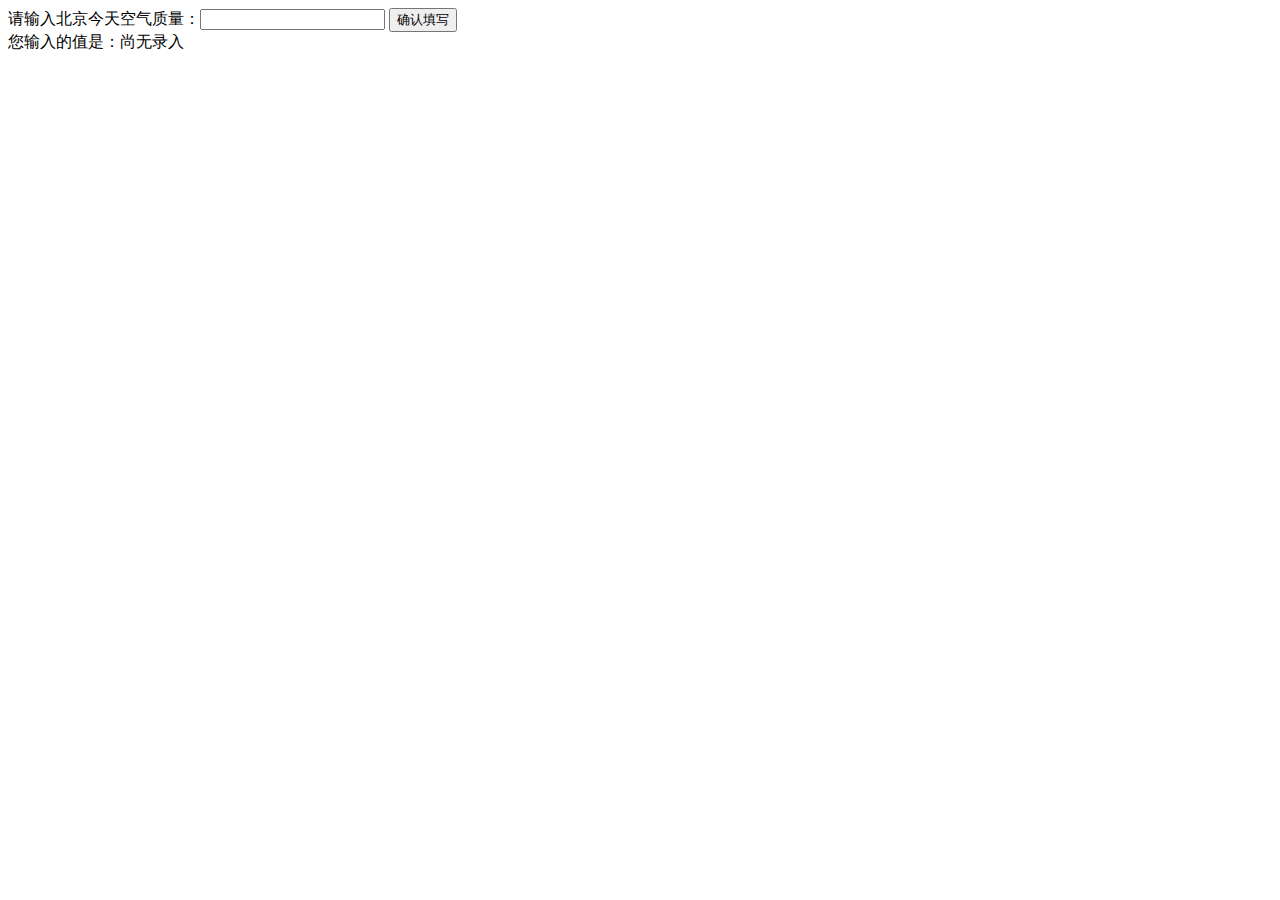
<file: binbin/task01.html>
<!DOCTYPE html>
<html lang="en">

<head>
  <meta charset="UTF-8">
  <title>Document</title>

</head>

<body>
  <label>请输入北京今天空气质量：<input id="aqi-input" type="text"></label>
  <button id="button">确认填写</button>

  <div>您输入的值是：<span id="aqi-display">尚无录入</span></div>
  <script>
    // 参考以下示例代码，补充其中的JavaScript功能，完成一个JavaScript代码的编写
    // 本任务完成的功能为：用户可以在输入框中输入任何内容，点击“确认填写”按钮后，用户输入的内容会显示在“您输入的值是”文字的右边
    (function () {
      /*    
      在注释下方写下代码
      给按钮button绑定一个点击事件
      在事件处理函数中
      获取aqi-input输入的值，并显示在aqi-display中
      */

      var btn = document.getElementById('button');
      var input = document.getElementById('aqi-input');
      var display = document.getElementById('aqi-display');

      btn.onclick = function () {
        display.innerHTML = input.value;
      }

    })();
  </script>
</body>

</html>
</file>
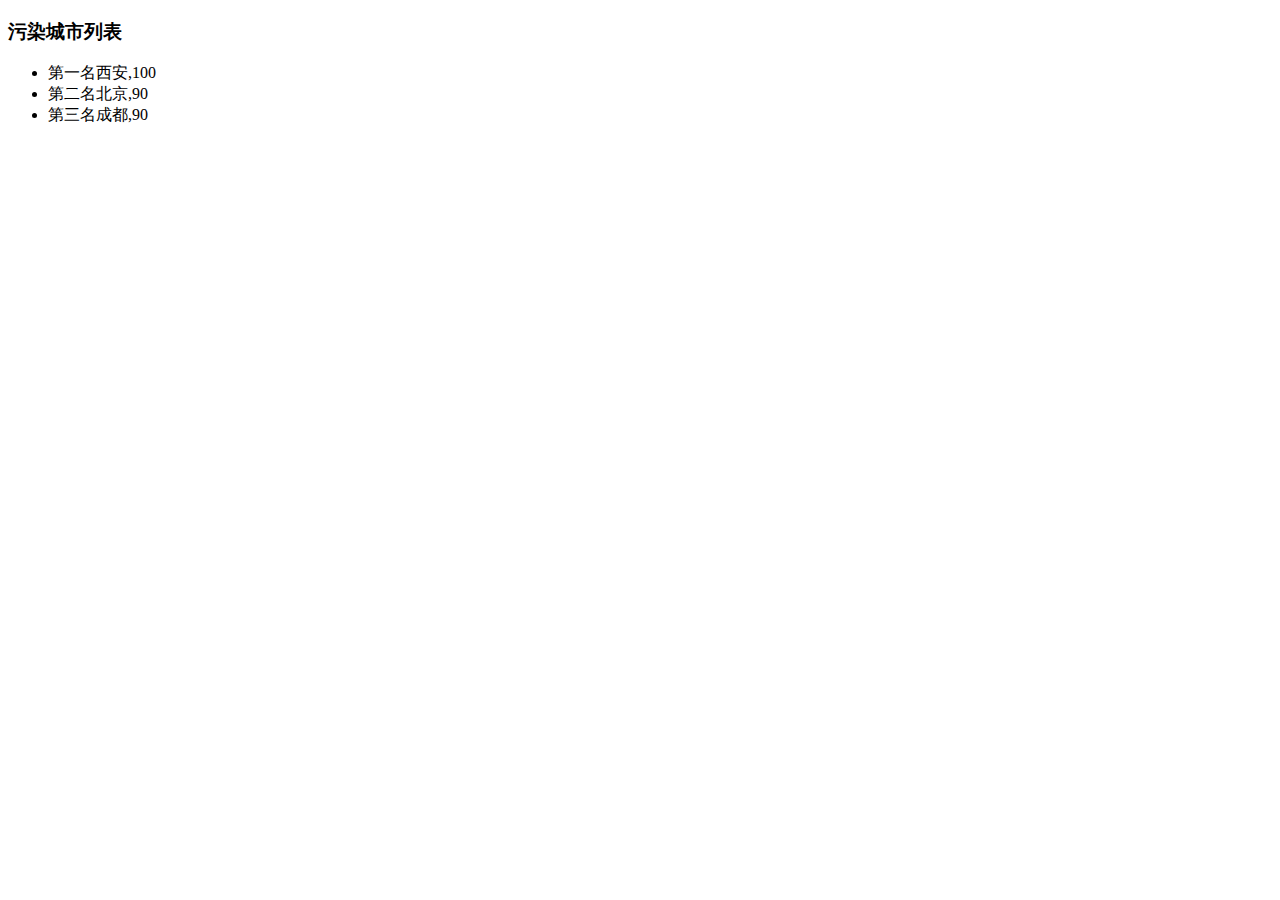
<file: binbin/task02.html>
<!DOCTYPE html>
<html lang="en">

<head>
  <meta charset="UTF-8">
  <title>Document</title>

</head>

<body>

  <h3>污染城市列表</h3>
  <ul id="aqi-list">
    <!--   
    <li>第一名：福州（样例），10</li>
      <li>第二名：福州（样例），10</li> -->
  </ul>
  <script>
    // 参考以下示例代码，页面加载后，将提供的空气质量数据数组，按照某种逻辑（比如空气质量大于60）进行过滤筛选，最后将符合条件的数据按照一定的格式要求显示在网页上
    var aqiData = [
      ["北京", 90],
      ["上海", 50],
      ["福州", 10],
      ["广州", 50],
      ["成都", 90],
      ["西安", 100]
    ];

    (function () {

      /*
      在注释下方编写代码
      遍历读取aqiData中各个城市的数据
      将空气质量指数大于60的城市显示到aqi-list的列表中
      */
      var list = document.getElementById('aqi-list');
      var arr = ["一", "二", "三", "四", "五"];
      aqiData.sort(function (a, b) {
        return b[1] - a[1];
      });
      for (var i = 0; i < aqiData.length; i++) {

        if (aqiData[i][1] > 60) {
          var li = document.createElement("li");
          li.innerHTML = '第' + arr[i] + '名' + aqiData[i][0] + ',' + aqiData[i][1];
          list.appendChild(li);
        }
      }
    })();
  </script>
</body>

</html>
</file>
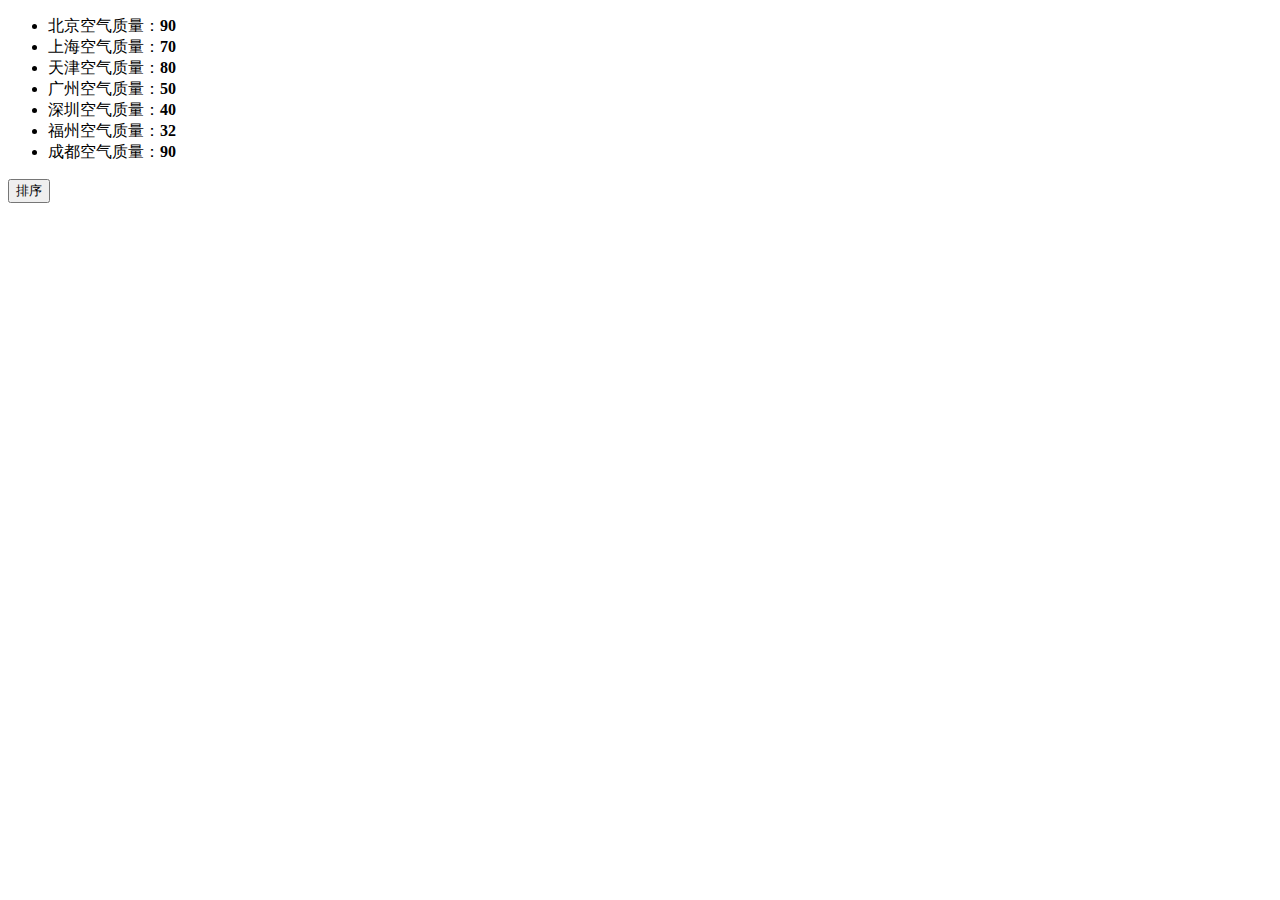
<file: binbin/task03.html>
<!DOCTYPE html>
<html lang="en">

<head>
  <meta charset="UTF-8">
  <title>Document</title>

</head>

<body>
  <ul id="source">
    <li>北京空气质量：<b>90</b></li>
    <li>上海空气质量：<b>70</b></li>
    <li>天津空气质量：<b>80</b></li>
    <li>广州空气质量：<b>50</b></li>
    <li>深圳空气质量：<b>40</b></li>
    <li>福州空气质量：<b>32</b></li>
    <li>成都空气质量：<b>90</b></li>
  </ul>

  <ul id="resort">
    <!-- 
    <li>第一名：北京空气质量：<b>90</b></li>
    <li>第二名：北京空气质量：<b>90</b></li>
    <li>第三名：北京空气质量：<b>90</b></li>
     -->

  </ul>

  <button id="sort-btn">排序</button>
  <script>
    // 参考以下示例代码，读取页面上已有的source列表，从中提取出城市以及对应的空气质量
    // 将数据按照某种顺序排序后，在resort列表中按照顺序显示出来

    /**
     * getData方法
     * 读取id为source的列表，获取其中城市名字及城市对应的空气质量
     * 返回一个数组，格式见函数中示例
     */
    function getData() {
      /*
      coding here
      */

      /*
      data = [
        ["北京", 90],
        ["北京", 90]
        ……
      ]
      */
      var lis = document.getElementById('source').getElementsByTagName('li');
      var data = [];
      for (var i = 0; i < lis.length; i++) {

        var city = lis[i].innerHTML.split('空气质量：')[0];
        var num = lis[i].children[0].innerHTML;
        data.push([city, num]);
      }

      return data;

    }
    console.log(getData());
    /**
     * sortAqiData
     * 按空气质量对data进行从小到大的排序
     * 返回一个排序后的数组
     */
    function sortAqiData(data) {
      data.sort(function (a, b) {
        return a[1] - b[1];
      })
      return data;
    }
    console.log(sortAqiData(getData()));
    /**
     * render
     * 将排好序的城市及空气质量指数，输出显示到id位resort的列表中
     * 格式见ul中的注释的部分
     */
    function render(data) {
      var arr = ['一', '二', '三', '四', '五', '六', '七'];
      var resort = document.getElementById('resort');
      for (var i = 0; i < data.length; i++) {

        var li = document.createElement('li');
        li.innerHTML = '第' + arr[i] + '名：' + data[i][0] + '空气质量：' + '<b>' + data[i][1] + '</b>';
        resort.appendChild(li);
      }
    }

    function btnHandle() {
      var aqiData = getData();
      aqiData = sortAqiData(aqiData);
      render(aqiData);
    }

    function init() {

      // 在这下面给sort-btn绑定一个点击事件，点击时触发btnHandle函数
      var btn = document.getElementById('sort-btn');
      btn.onclick = function () {
        btnHandle();
      }
    }

    init();
  </script>
</body>

</html>
</file>
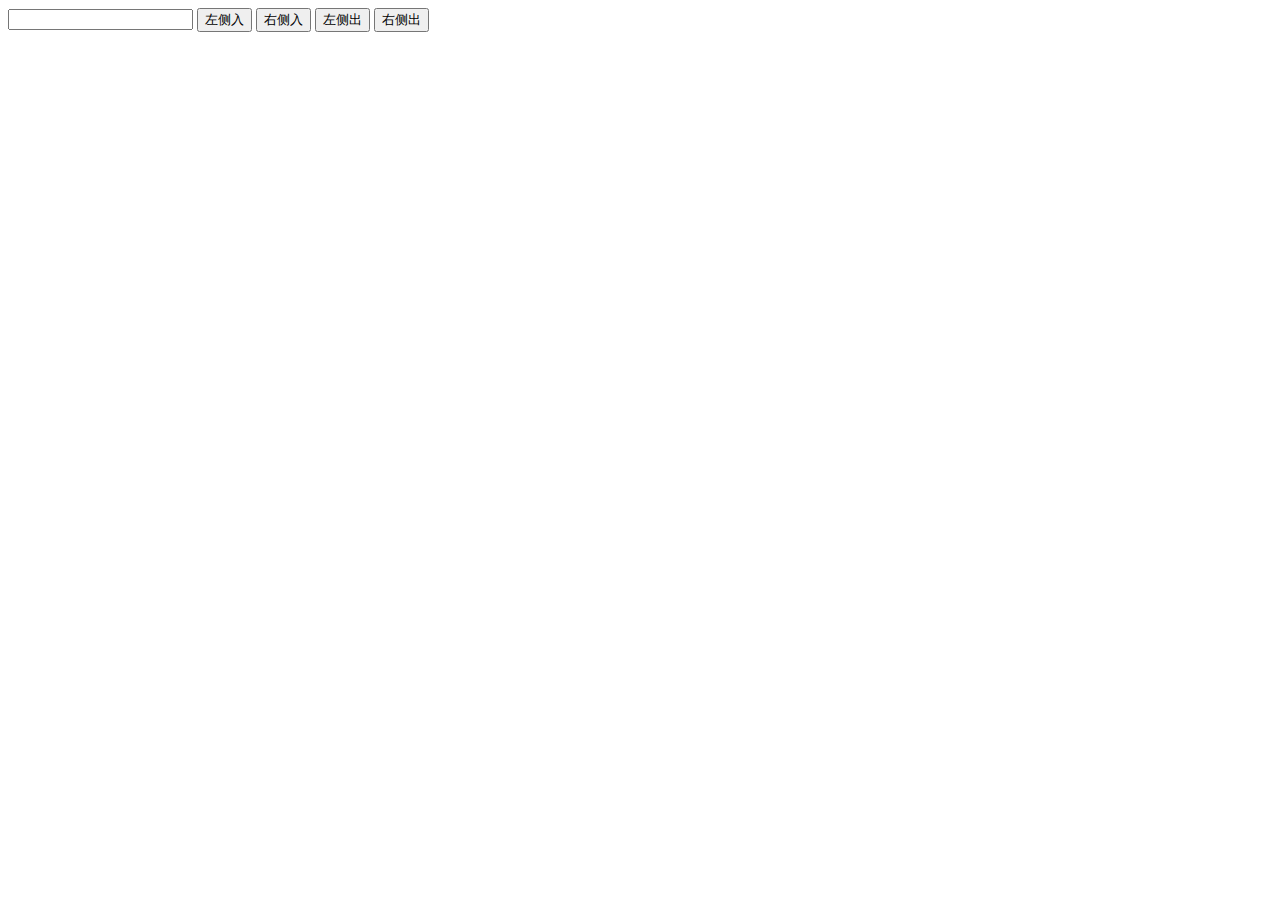
<file: binbin/task04.html>
<!DOCTYPE html>
<html lang="en">

<head>
  <meta charset="UTF-8">
  <title>Document</title>
  <style>
    li {
          display: inline-block;
          background-color: #cd4a48;
          color: #f3f6f7;
          font-size: 20px;
          text-align: center;
          padding: 5px;
          margin: 5px;
          cursor: pointer;
      }
  </style>
</head>

<body>

  <!-- 如图，模拟一个队列，队列的每个元素是一个数字，初始队列为空
    有一个input输入框，以及4个操作按钮
    
    点击"左侧入"，将input中输入的数字从左侧插入队列中；
    点击"右侧入"，将input中输入的数字从右侧插入队列中；
    点击"左侧出"，读取并删除队列左侧第一个元素，并弹窗显示元素中数值；
    点击"右侧出"，读取并删除队列又侧第一个元素，并弹窗显示元素中数值；
    点击队列中任何一个元素，则该元素会被从队列中删除 -->
  <input type="text" id="inNum" name="number">
  <button id="btnLeftIn">左侧入</button>
  <button id="btnRightIn">右侧入</button>
  <button id="btnLeftOut">左侧出</button>
  <button id="btnRightOut">右侧出</button>

  <ul id="outNum"></ul>
  <script>
    // 获取元素
    var inNum = document.getElementById('inNum');
    var outNum = document.getElementById('outNum');
    var btnLeftIn = document.getElementById('btnLeftIn');
    var btnRightIn = document.getElementById('btnRightIn');
    var btnLeftOut = document.getElementById('btnLeftOut');
    var btnRightOut = document.getElementById('btnRightOut');

    // 插入数字
    function insert(direction) {
      if (inNum.value == "") {
        alert("请输入需要插入的值"); //输入框为空，按钮点击时，跳出提示框
        inNum.focus();
      } else if (isNaN(inNum.value)) {
        alert("只能输入数字"); //输入框为非数字，按钮点击时，跳出提示框
        inNum.value = "";
        inNum.focus();
      } else {
        var oLi = document.createElement("li");
        oLi.innerHTML = inNum.value;
        if (direction === "left") { //点击左侧按钮插入
          outNum.insertBefore(oLi, outNum.firstChild); //将生成的li元素从前方放入
          //insertBefore() 方法：可以在已有子节点前插入一个新的子节点。
        } else if (direction === "right") { //点击右侧按钮插入
          outNum.appendChild(oLi); //将生成的li元素从末尾放入
          //appendChild() 方法：可以向节点的子节点列表的末尾添加新的子节点。
        }
      }
    }

    // 删除数字
    function del(node, direction) {
      if (outNum.childNodes.length <= 0) {
        alert("不存在元素可以删除");
        return false;
      } else {
        if (direction === "left") { //点击左侧按钮删除
          alert("删除数字：" + outNum.firstChild.innerText + "！");
          outNum.removeChild(outNum.firstChild);
        } else if (direction === "right") { //点击右侧按钮删除
          alert("删除数字：" + outNum.lastChild.innerText + "！");
          outNum.removeChild(outNum.lastChild);
        } else { //点击li标签删除
          alert("删除数字：" + outNum.removeChild(node).innerText + "！");
        }
      }
    }

    //按钮
    btnLeftIn.onclick = function () {
      insert("left");
    };
    btnRightIn.onclick = function () {
      insert("right");
    };
    btnLeftOut.onclick = function () {
      del(-1, "left");
    };
    btnRightOut.onclick = function () {
      del(-1, "right");
    };
    outNum.onclick = function () {
      del(event.target)
    };
  </script>
</body>

</html>
</file>
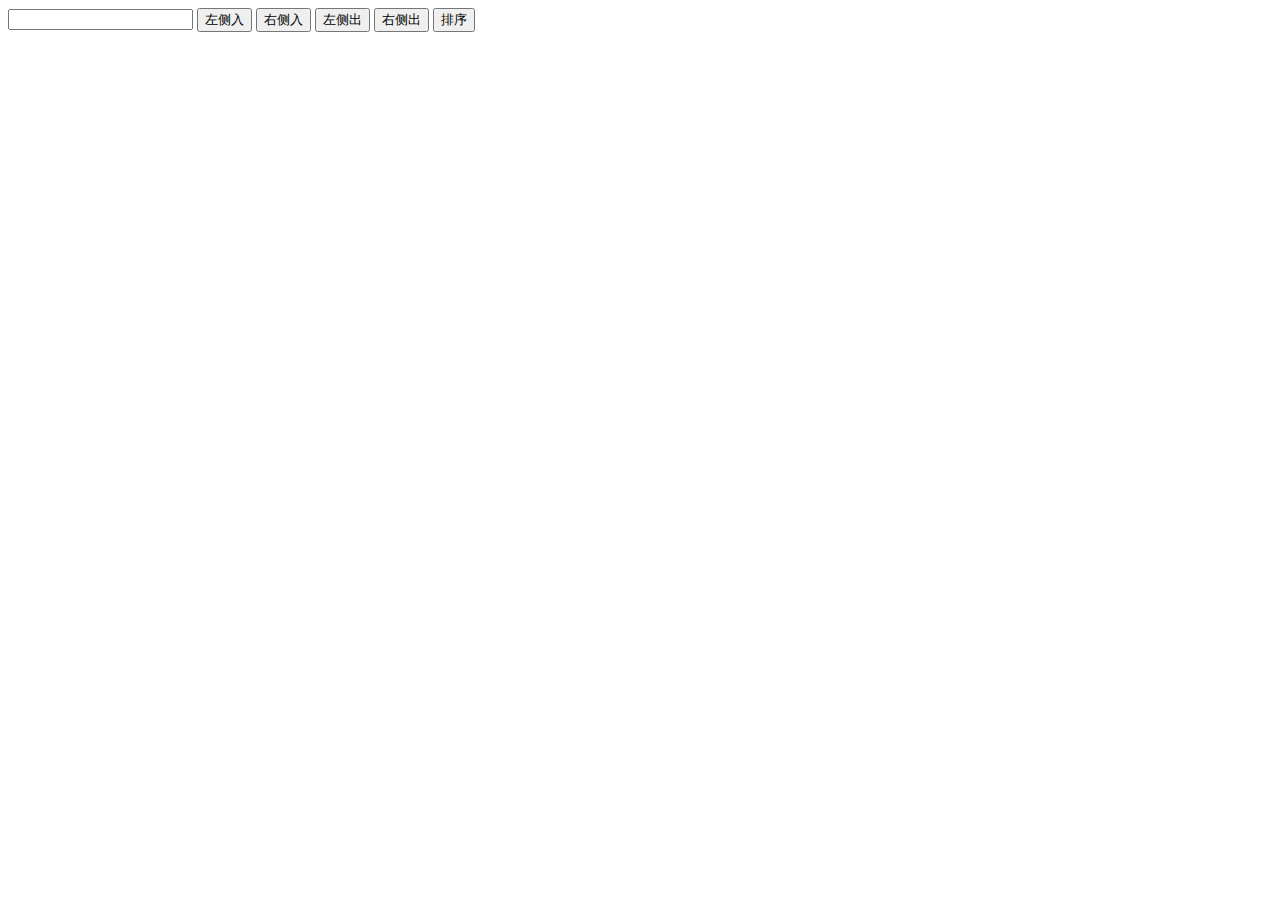
<file: binbin/task05.html>
<!DOCTYPE html>
<html lang="en">

<head>
  <meta charset="UTF-8">
  <title>任务五：基础JavaScript练习（二）</title>
  <style type="text/css">
    ul {
      overflow: hidden;
      height: 150px;
    }

    ul>li {
      float: left;
      background-color: red;
      width: 20px;
      margin: 0 5px;
      list-style: none;
    }
  </style>
</head>
<!-- 基于上一任务
限制输入的数字在10-100
队列元素数量最多限制为60个，当超过60个时，添加元素时alert出提示
队列展现方式变化如图，直接用高度表示数字大小
实现一个简单的排序功能，如冒泡排序（不限制具体算法），用可视化的方法表达出来，参考见下方参考资料 -->

<body>
  <input type="text" id="inNum" name="number">
  <button id="btnLeftIn">左侧入</button>
  <button id="btnRightIn">右侧入</button>
  <button id="btnLeftOut">左侧出</button>
  <button id="btnRightOut">右侧出</button>
  <button id="sortNum">排序</button>
  <!--数字队列-->
  <ul id="outNum"></ul>

  <script type="text/javascript">
    //绑定变量
    var inNum = document.getElementById("inNum");
    var outNum = document.getElementById("outNum");
    var btnLeftIn = document.getElementById("btnLeftIn");
    var btnRightIn = document.getElementById("btnRightIn");
    var btnLeftOut = document.getElementById("btnLeftOut");
    var btnRightOut = document.getElementById("btnRightOut");
    var sortNum = document.getElementById("sortNum");
    var num = 0;
    console.log(document.getElementById("outNum").childNodes.length);

    //插入数字
    function insert(direction) {
      if (num >= 60) {
        alert("队列元素最多60个，现已满"); //输入框为空，按钮点击时，跳出提示框
      } else {
        if (inNum.value <= 100 && inNum.value >= 10) {
          var oLi = document.createElement("li");
          oLi.innerHTML = inNum.value;
          if (direction === "left") { //点击左侧按钮插入
            outNum.insertBefore(oLi, outNum.firstChild); //将生成的li元素从前方放入
            //insertBefore() 方法：可以在已有子节点前插入一个新的子节点。
          } else if (direction === "right") { //点击右侧按钮插入
            outNum.appendChild(oLi); //将生成的li元素从末尾放入
            //appendChild() 方法：可以向节点的子节点列表的末尾添加新的子节点。
          }
          num++;
        } else {
          alert("请输入10-100之间的数字");
        }
      }
    }
    // 删除数字
    function del(node, direction) {
      if (outNum.childNodes.length <= 0) {
        alert("不存在元素可以删除");
        return false;
      } else {
        if (direction === "left") { //点击左侧按钮删除
          alert("删除数字：" + outNum.firstChild.innerText + "！");
          outNum.removeChild(outNum.firstChild);
        } else if (direction === "right") { //点击右侧按钮删除
          alert("删除数字：" + outNum.lastChild.innerText + "！");
          outNum.removeChild(outNum.lastChild);
        } else { //点击li标签删除
          alert("删除数字：" + outNum.removeChild(node).innerText + "！");
        }
      }
    }
    //冒泡排序
    function sortQueue(outNum) {
      var spanlist = outNum.childNodes;
      var data = [];
      for (var i = 0; i < outNum.childElementCount; i++) {
        var temp = spanlist[i].childNodes[0].nodeValue;
        data.push(temp);
      }
      data.sort(function (a, b) {
        return a - b;
      });
      for (var j = 0; j < data.length; j++) {
        spanlist[j].innerHTML = data[j];
        spanlist[j].style.height = data[j] * 2 + "px";
      }
      return spanlist;
    }

    //按钮
    btnLeftIn.onclick = function () {
      insert("left");
    };
    btnRightIn.onclick = function () {
      insert("right");
    };
    btnLeftOut.onclick = function () {
      del(-1, "left");
    };
    btnRightOut.onclick = function () {
      del(-1, "right");
    };
    sortNum.onclick = function () {
      sortQueue(outNum)
    };
  </script>
</body>

</html>
</file>
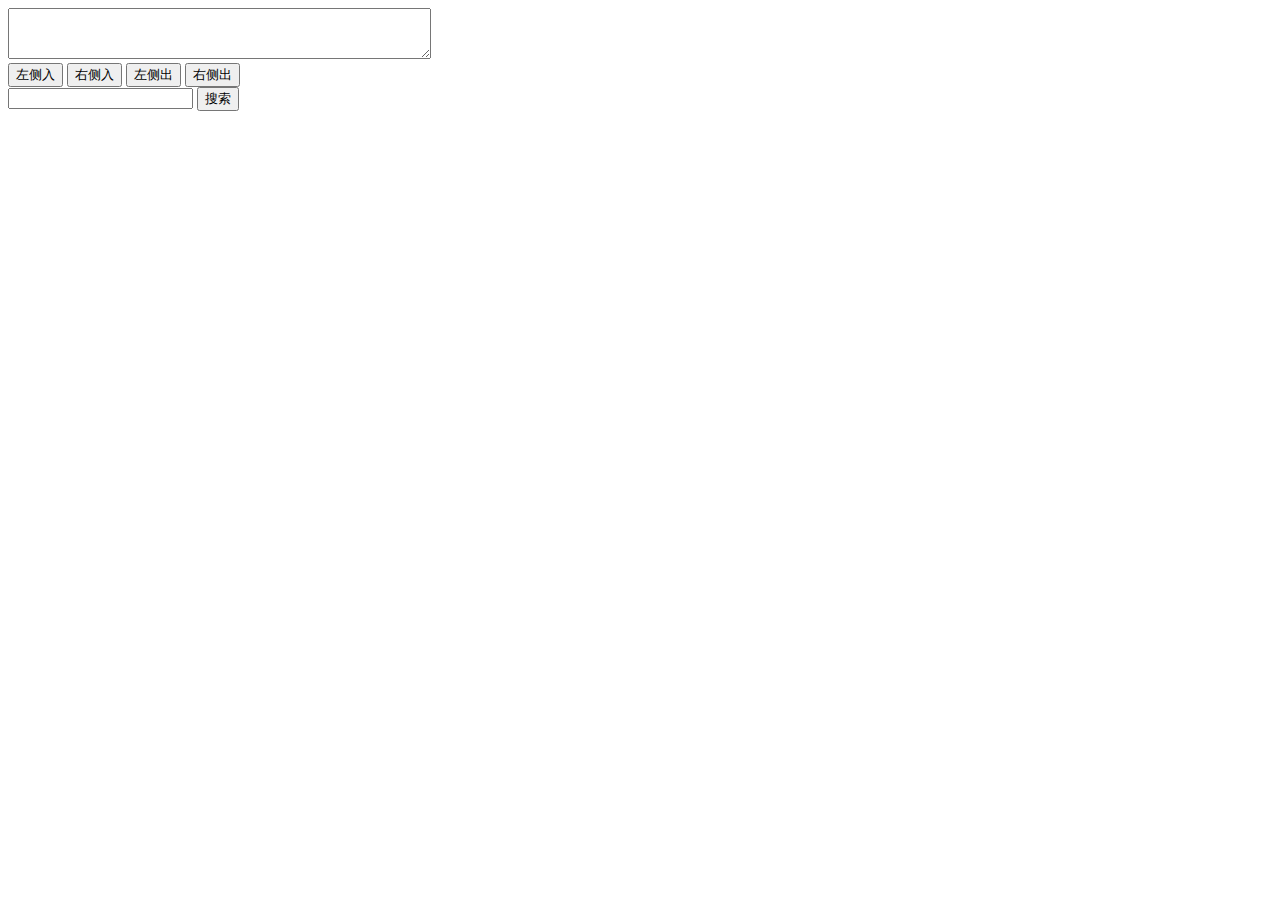
<file: binbin/task06.html>
<!DOCTYPE html>
<html lang="en">

<head>
  <meta charset="UTF-8">
  <title>任务六：基础JavaScript练习（三）</title>
  <style>
    li {
            display: inline-block;
            background-color: #cd4a48;
            color: #f3f6f7;
            font-size: 20px;
            text-align: center;
            padding: 5px;
            margin: 5px;
            cursor: pointer;
        }
    </style>
</head>
<!-- 基于任务四进行升级
将新元素输入框从input改为textarea
允许一次批量输入多个内容，格式可以为数字、中文、英文等，可以通过用回车，逗号（全角半角均可），顿号，空格（全角半角、Tab等均可）等符号作为不同内容的间隔
增加一个查询文本输入框，和一个查询按钮，当点击查询时，将查询词在各个元素内容中做模糊匹配，将匹配到的内容进行特殊标识，如文字颜色等。举例，内容中有abcd，查询词为ab或bc，则该内容需要标识 -->

<body>
  <textarea id="inNum" cols="50" rows="3"></textarea>
  <br />
  <button id="btnLeftIn">左侧入</button>
  <button id="btnRightIn">右侧入</button>
  <button id="btnLeftOut">左侧出</button>
  <button id="btnRightOut">右侧出</button>
  <br />
  <input type="text" id="query1" />
  <button id="btnSearch">搜索</button>

  <!--数字队列-->
  <ul id="outNum"></ul>

  <script type="text/javascript">
    //绑定变量
    var inNum = document.getElementById("inNum");
    var outNum = document.getElementById("outNum");
    var btnLeftIn = document.getElementById("btnLeftIn");
    var btnRightIn = document.getElementById("btnRightIn");
    var btnLeftOut = document.getElementById("btnLeftOut");
    var btnRightOut = document.getElementById("btnRightOut");
    var btnSearch = document.getElementById("btnSearch");

    //插入数字
    function insert(direction) {
      if (inNum.value == "") {
        alert("请输入需要插入的值");
        inNum.focus();
      } else {
        var inputArray = inNum.value.split(/,|，|、|\s|\r/);
        for (var i = 0; i < inputArray.length; i++) {
          var new_node = document.createTextNode(inputArray[i]);
          var oLi = document.createElement("li");
          oLi.innerHTML = inNum.value;
          if (direction === "left") { //点击左侧按钮插入
            outNum.insertBefore(oLi, outNum.childNodes[0]); //将生成的li元素从前方放入
          } else if (direction === "right") { //点击右侧按钮插入
            outNum.appendChild(oLi); //将生成的li元素从末尾放入                     
          }
        }
      }
    }

    // 删除数字
    function del(node, direction) {
      if (outNum.childNodes.length <= 0) {
        alert("不存在元素可以删除");
        return false;
      } else {
        if (direction === "left") { //点击左侧按钮删除
          alert("删除数字：" + outNum.firstChild.innerText + "！");
          outNum.removeChild(outNum.firstChild);
        } else if (direction === "right") { //点击右侧按钮删除
          alert("删除数字：" + outNum.lastChild.innerText + "！");
          outNum.removeChild(outNum.lastChild);
        } else { //点击li标签删除
          alert("删除数字：" + outNum.removeChild(node).innerText + "！");
        }
      }
    }
    //搜索
    function queryFor() {
      var queryNumber = document.getElementById("query1");
      var reg1 = new RegExp(queryNumber.value, "g");
      var numList = document.getElementById("outNum");
      for (i = 0; i < numList.childNodes.length; i++) {
        if (numList.childNodes[i].innerHTML.match(reg1) !== null) {
          numList.childNodes[i].style.backgroundColor = "blue";
        }
      }
    }

    //按钮
    btnLeftIn.onclick = function () {
      insert("left");
    };
    btnRightIn.onclick = function () {
      insert("right");
    };
    btnLeftOut.onclick = function () {
      del(-1, "left");
    };
    btnRightOut.onclick = function () {
      del(-1, "right");
    };
    outNum.onclick = function () {
      del(event.target)
    };
    btnSearch.onclick = function () {
      queryFor()
    };
  </script>
</body>

</html>
</file>
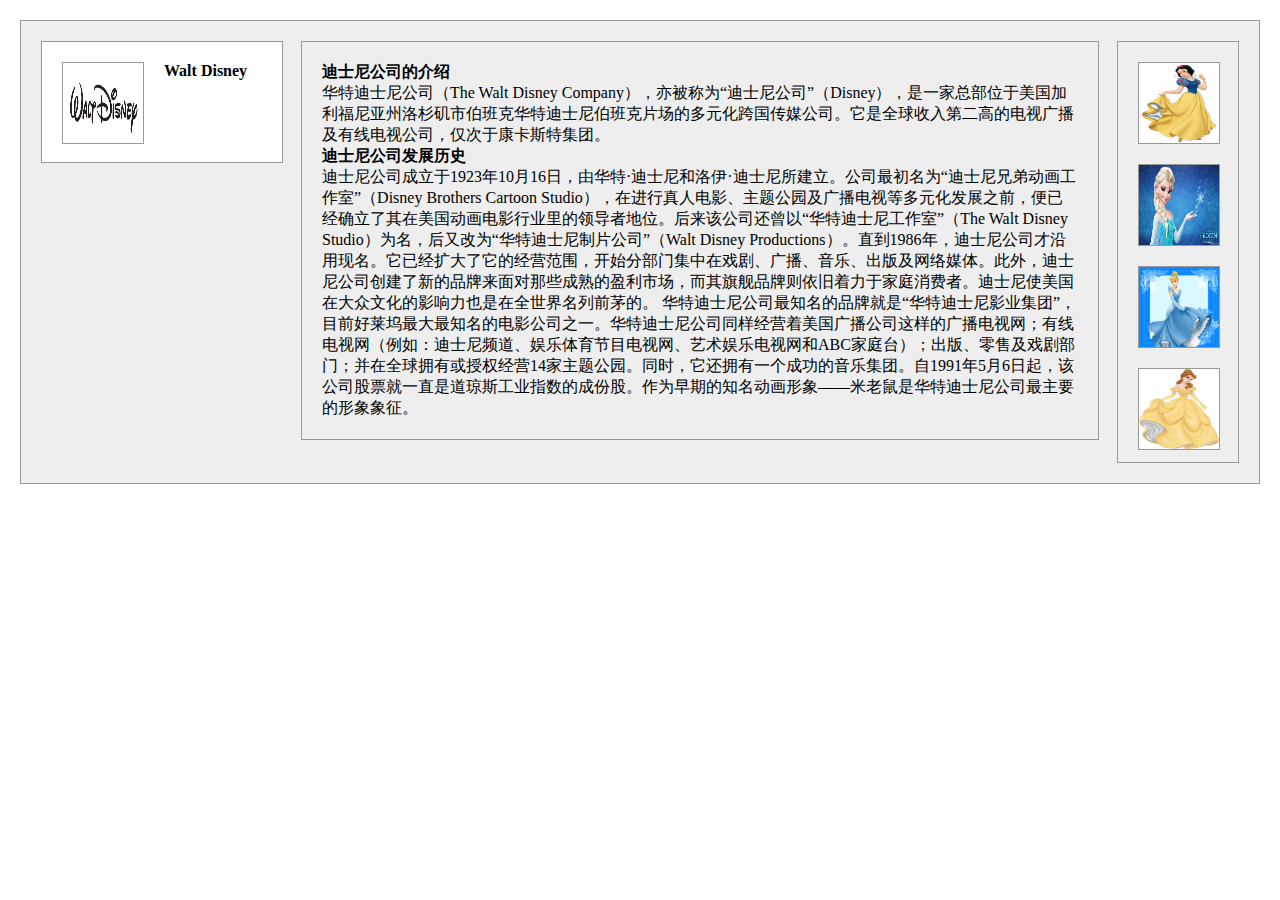
<file: xiaowei/task3/task3.html>
<DOCTYPE html>
    <html>
        <head>
            <meta charset="UTF-8">
            <title>三栏式布局</title>
            <link href="task3.css" rel="stylesheet" type="text/css">
        </head>
        <body>
            <div class="wrap">
                <div class="team-logo">
                    <div class="team-logo-img">
                        <a href="#"><img src="image/WaltDisney_Logo.jpg" alt="Walt Disney"></a>
                    </div>	
                    <div class="team-logo-name">
                        <h4>Walt Disney</h4>
                    </div>	
                </div>
                <div class="team-member">
                    <a href="#"><img src="image/SnowWhite.jpg" alt="Princess SnowWhite" class="first-team-member"></a>
                    <a href="#"><img src="image/Elsa.jpg" alt="Princess Elsa"></a>
                    <a href="#"><img src="image/Cendrillon.jpg" alt="Princess Cendrillon"><a>
                    <a href="#"><img src="image/Belle.png" alt="Princess Belle"></a>
                </div>
                <div class="team-intro">
                    <h4>迪士尼公司的介绍</h4>
                    <p>华特迪士尼公司（The Walt Disney Company），亦被称为“迪士尼公司”（Disney），是一家总部位于美国加利福尼亚州洛杉矶市伯班克华特迪士尼伯班克片场的多元化跨国传媒公司。它是全球收入第二高的电视广播及有线电视公司，仅次于康卡斯特集团。</p>
                    <h4>迪士尼公司发展历史</h4>
                    <p>迪士尼公司成立于1923年10月16日，由华特·迪士尼和洛伊·迪士尼所建立。公司最初名为“迪士尼兄弟动画工作室”（Disney Brothers Cartoon Studio），在进行真人电影、主题公园及广播电视等多元化发展之前，便已经确立了其在美国动画电影行业里的领导者地位。后来该公司还曾以“华特迪士尼工作室”（The Walt Disney Studio）为名，后又改为“华特迪士尼制片公司”（Walt Disney Productions）。直到1986年，迪士尼公司才沿用现名。它已经扩大了它的经营范围，开始分部门集中在戏剧、广播、音乐、出版及网络媒体。此外，迪士尼公司创建了新的品牌来面对那些成熟的盈利市场，而其旗舰品牌则依旧着力于家庭消费者。迪士尼使美国在大众文化的影响力也是在全世界名列前茅的。
    华特迪士尼公司最知名的品牌就是“华特迪士尼影业集团”，目前好莱坞最大最知名的电影公司之一。华特迪士尼公司同样经营着美国广播公司这样的广播电视网；有线电视网（例如：迪士尼频道、娱乐体育节目电视网、艺术娱乐电视网和ABC家庭台）；出版、零售及戏剧部门；并在全球拥有或授权经营14家主题公园。同时，它还拥有一个成功的音乐集团。自1991年5月6日起，该公司股票就一直是道琼斯工业指数的成份股。作为早期的知名动画形象——米老鼠是华特迪士尼公司最主要的形象象征。</p>
                </div>
            </div>
        </body>
    </html>
</file>
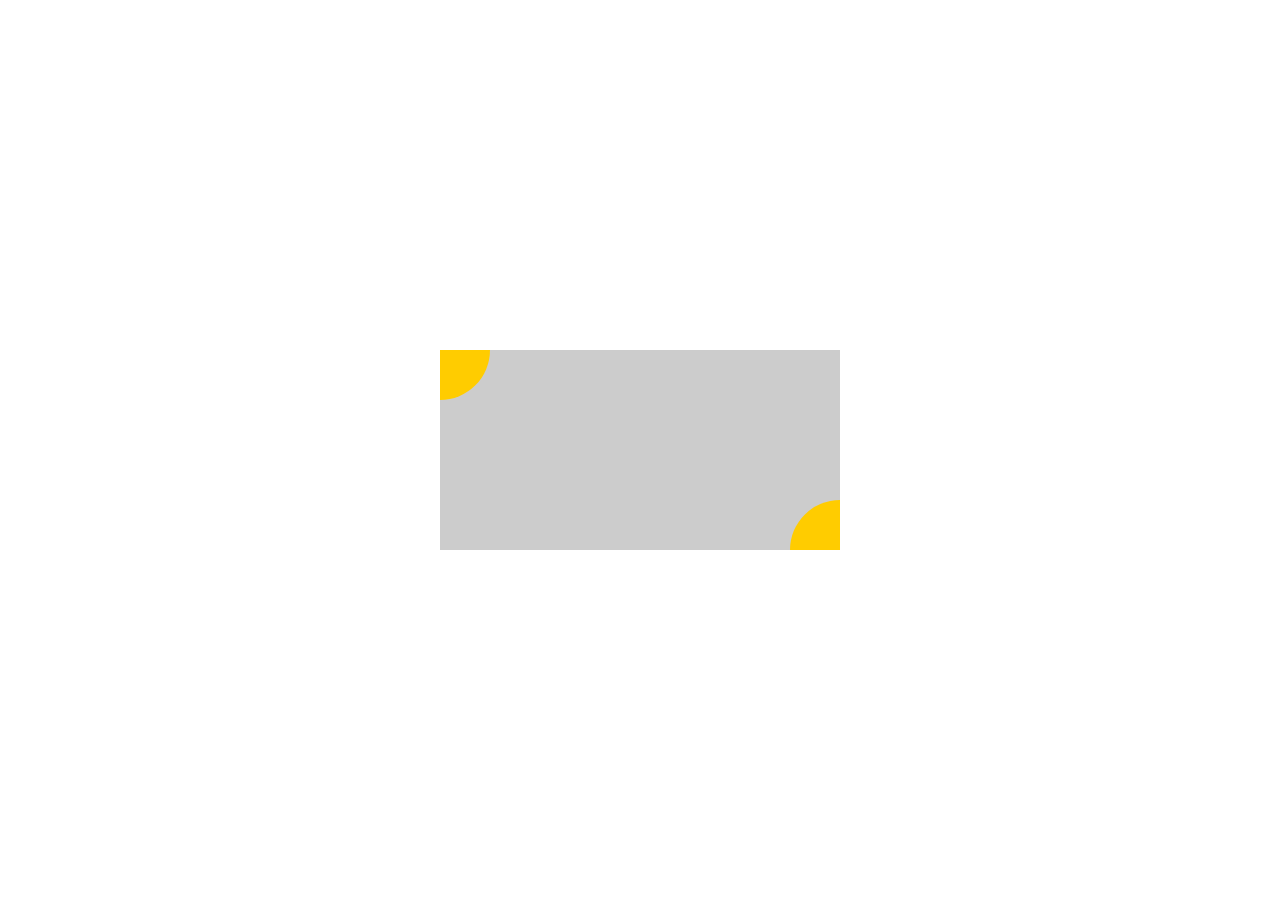
<file: xiaowei/task4/task4.html>
<!DOCTYPE html>
<html lang="en">
    <head>
        <meta charset="utf-8">
        <title>任务四：定位和居中问题</title>

        <link href="task4.css" rel="stylesheet" type="text/css" >
    </head>
    <body>
        <div class="content">
            <div class="quarter-circle tl"></div>
            <div class="quarter-circle br"></div>
        </div>
    </body>
</html>
</file>
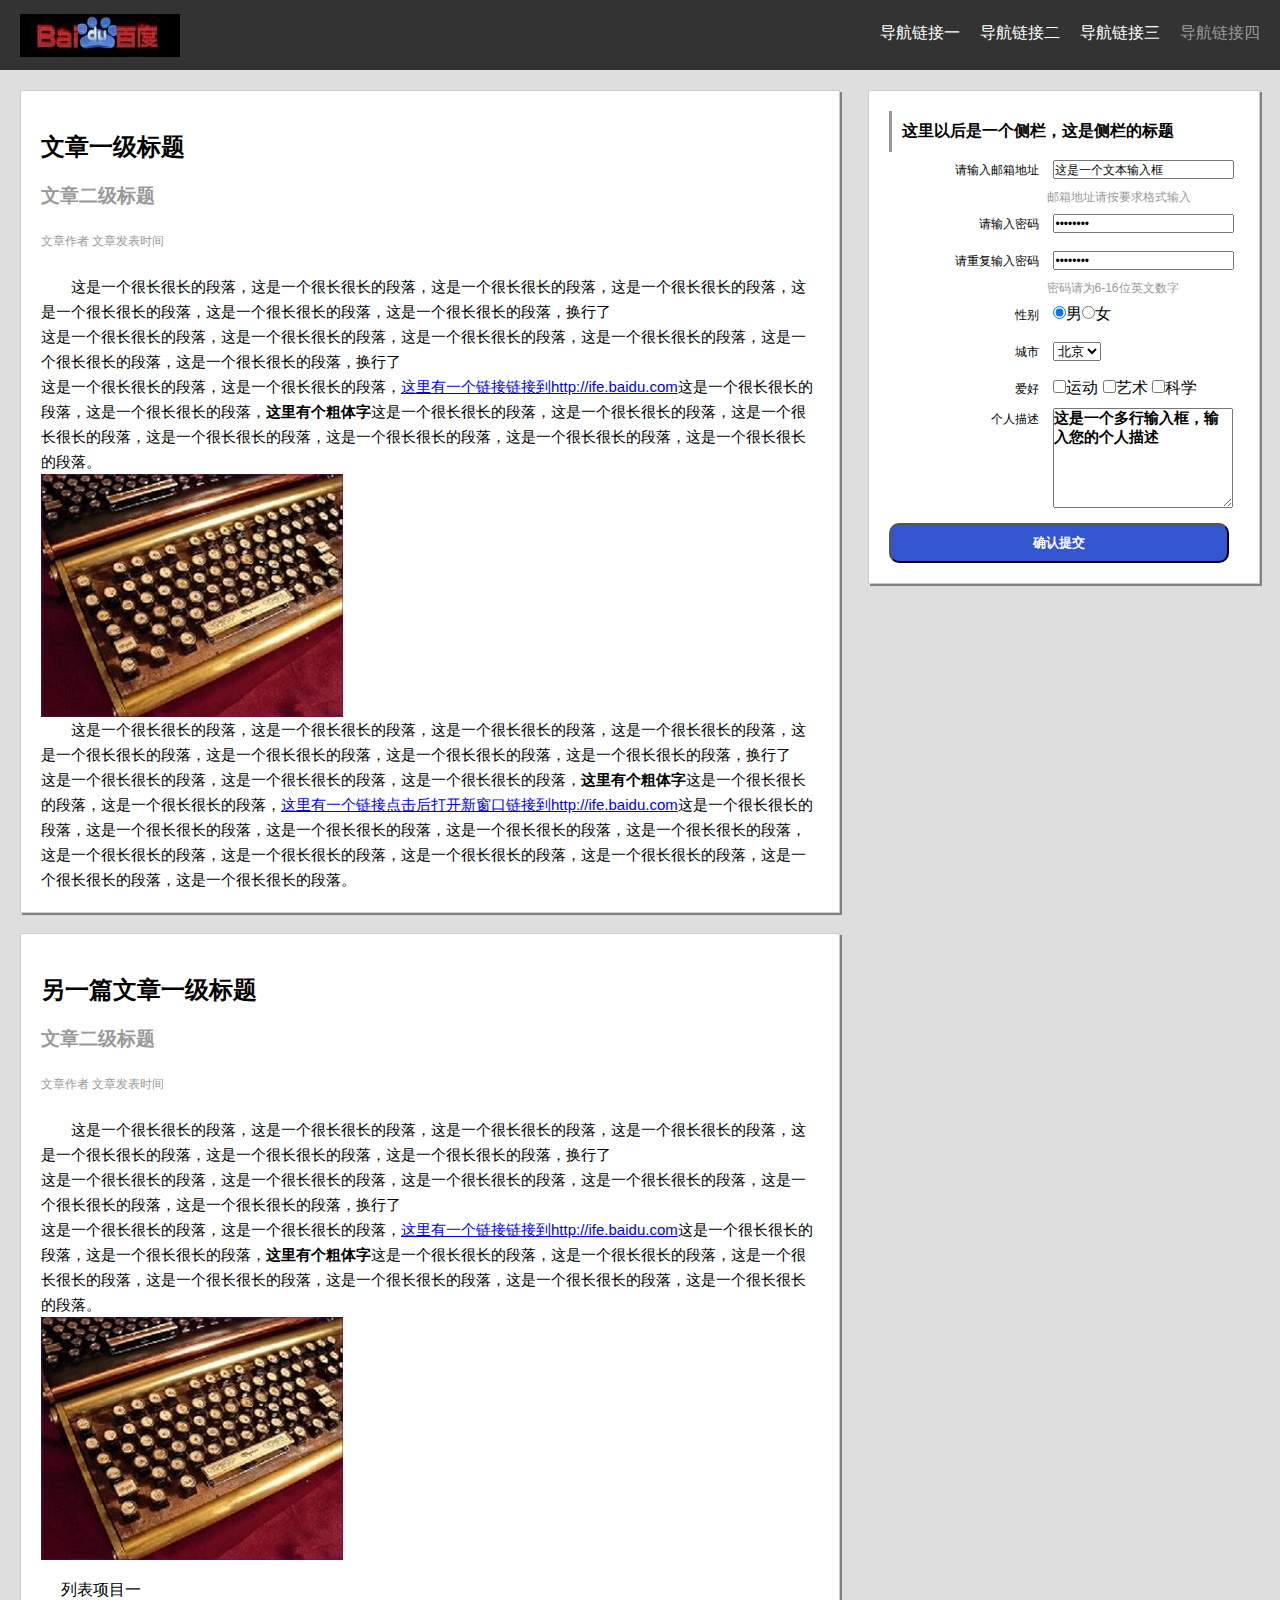
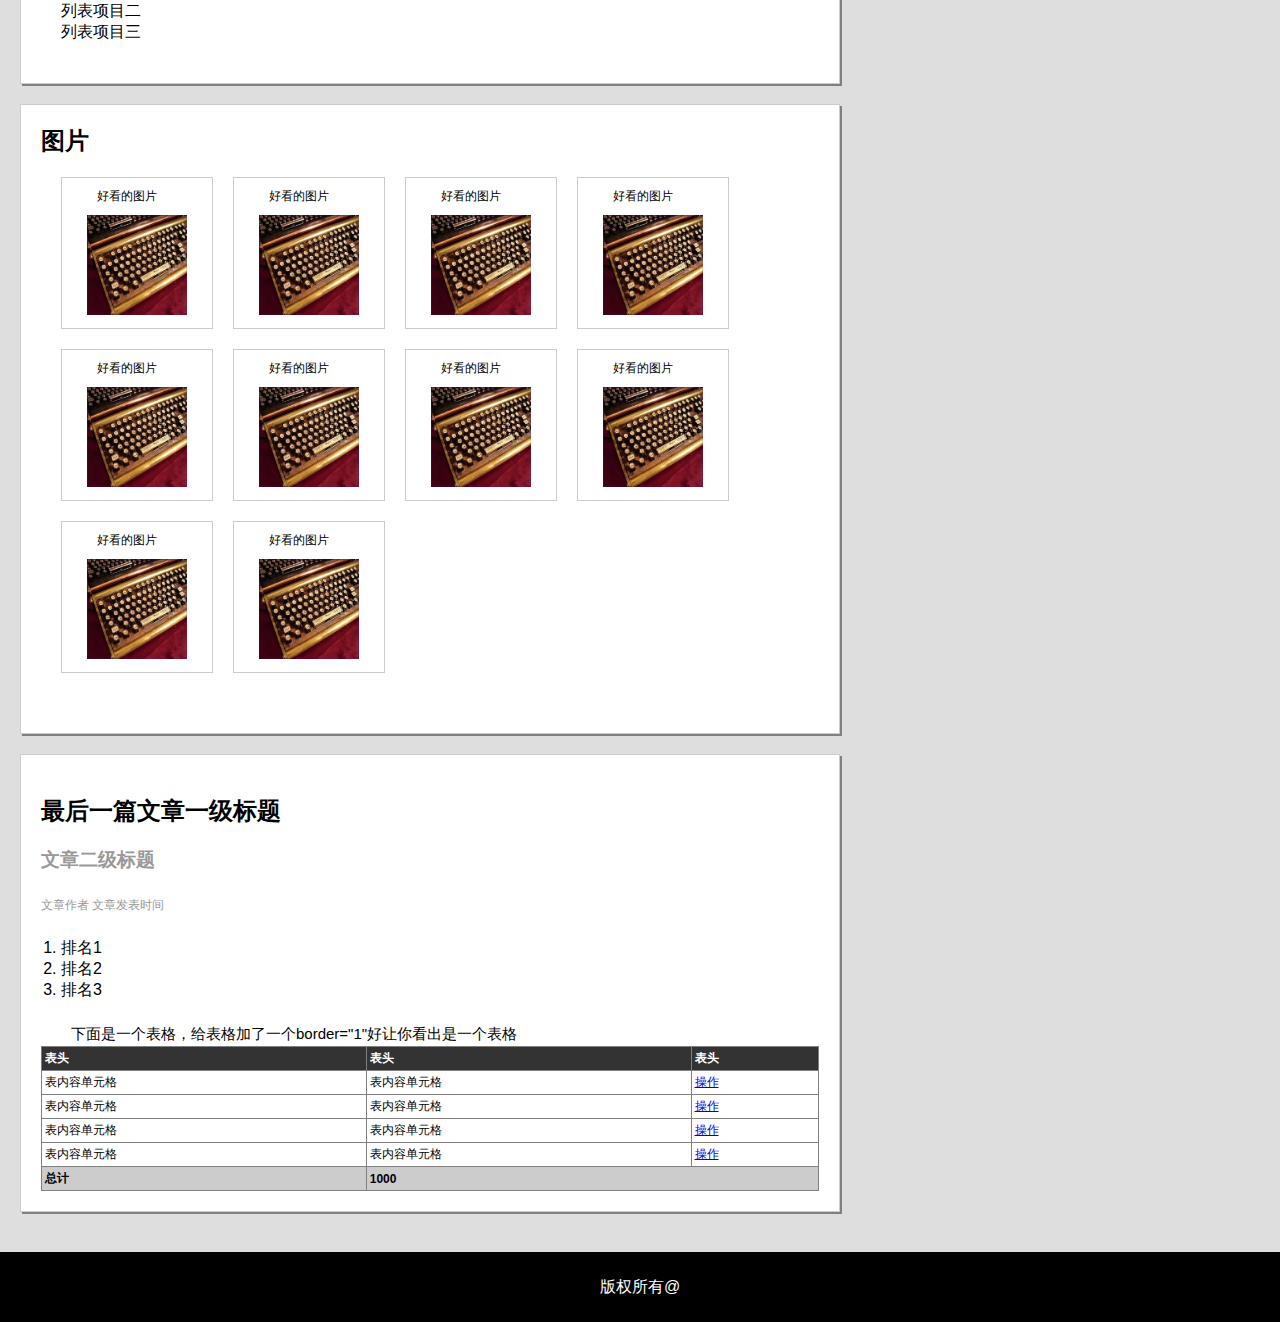
<file: xiaowei/task5/task5.html>
<DOCTYPE html>
    <html>
    <head>
        <meta charset="UTF-8">
        <title>零基础HTML及CSS编码（二）</title>
        <link href="task5.css" rel="stylesheet" type="text/css">
    </head>
    <body>
        <header>
            <a href="http://www.baidu.com">
                <img src="image/baiduLogo.jpg" alt="Baidu Logo">
            </a>
            <nav>
                <ul>
                    <li><a href="#">导航链接一</a></li>
                    <li><a href="#">导航链接二</a></li>
                    <li><a href="#">导航链接三</a></li>
                    <li><a href="#" class="checked">导航链接四</a></li>
                </ul>
            </nav>
        </header>
        <div class="backColor">
            <main>
                <article>
                    <hgroup>
                        <h2>文章一级标题</h2>
                        <h3>文章二级标题</h3>
                    </hgroup>
                    <p class="auther">文章作者   文章发表时间</p>
                    <p>
                    这是一个很长很长的段落，这是一个很长很长的段落，这是一个很长很长的段落，这是一个很长很长的段落，这是一个很长很长的段落，这是一个很长很长的段落，这是一个很长很长的段落，换行了<br> 这是一个很长很长的段落，这是一个很长很长的段落，这是一个很长很长的段落，这是一个很长很长的段落，这是一个很长很长的段落，这是一个很长很长的段落，换行了<br>这是一个很长很长的段落，这是一个很长很长的段落，<a href="http://ife.baidu.com" target="_self">这里有一个链接链接到http://ife.baidu.com</a>这是一个很长很长的段落，这是一个很长很长的段落，<b>这里有个粗体字</b>这是一个很长很长的段落，这是一个很长很长的段落，这是一个很长很长的段落，这是一个很长很长的段落，这是一个很长很长的段落，这是一个很长很长的段落，这是一个很长很长的段落。
                    </p>
                    <img class="keyboardImg" src="image/keyboard.jpg" alt="keyboard">
                    <p>
                这是一个很长很长的段落，这是一个很长很长的段落，这是一个很长很长的段落，这是一个很长很长的段落，这是一个很长很长的段落，这是一个很长很长的段落，这是一个很长很长的段落，这是一个很长很长的段落，换行了<br> 这是一个很长很长的段落，这是一个很长很长的段落，这是一个很长很长的段落，<b>这里有个粗体字</b>这是一个很长很长的段落，这是一个很长很长的段落，<a href="http://ife.baidu.com" target="_blank">这里有一个链接点击后打开新窗口链接到http://ife.baidu.com</a>这是一个很长很长的段落，这是一个很长很长的段落，这是一个很长很长的段落，这是一个很长很长的段落，这是一个很长很长的段落，这是一个很长很长的段落，这是一个很长很长的段落，这是一个很长很长的段落，这是一个很长很长的段落，这是一个很长很长的段落，这是一个很长很长的段落。
                    </p>
                </article>
                <article>
                    <hgroup>
                        <h2>另一篇文章一级标题</h2>
                        <h3>文章二级标题</h3>
                    </hgroup>
                    <p class="auther">文章作者   文章发表时间</p>
                    <p>
                    这是一个很长很长的段落，这是一个很长很长的段落，这是一个很长很长的段落，这是一个很长很长的段落，这是一个很长很长的段落，这是一个很长很长的段落，这是一个很长很长的段落，换行了<br> 这是一个很长很长的段落，这是一个很长很长的段落，这是一个很长很长的段落，这是一个很长很长的段落，这是一个很长很长的段落，这是一个很长很长的段落，换行了<br>这是一个很长很长的段落，这是一个很长很长的段落，<a href="http://ife.baidu.com" target="_self">这里有一个链接链接到http://ife.baidu.com</a>这是一个很长很长的段落，这是一个很长很长的段落，<b>这里有个粗体字</b>这是一个很长很长的段落，这是一个很长很长的段落，这是一个很长很长的段落，这是一个很长很长的段落，这是一个很长很长的段落，这是一个很长很长的段落，这是一个很长很长的段落。
                    </p>
                    <img class="keyboardImg" src="image/keyboard.jpg" alt="keyboard">
                    <ul class="normal-list">
                        <li>列表项目一</li>
                        <li>列表项目二</li>
                        <li>列表项目三</li>
                    </ul>	
                </article>
                <article>
                    <h2>图片</h2>
                    <ul type="none" class="pic-list">
                        <li><span>好看的图片</span><img src="image/keyboard.jpg" alt="keyboard"></li>
                        <li><span>好看的图片</span><img src="image/keyboard.jpg" alt="keyboard"></li>
                        <li><span>好看的图片</span><img src="image/keyboard.jpg" alt="keyboard"></li>
                        <li><span>好看的图片</span><img src="image/keyboard.jpg" alt="keyboard"></li>
                        <li><span>好看的图片</span><img src="image/keyboard.jpg" alt="keyboard"></li>
                        <li><span>好看的图片</span><img src="image/keyboard.jpg" alt="keyboard"></li>
                        <li><span>好看的图片</span><img src="image/keyboard.jpg" alt="keyboard"></li>
                        <li><span>好看的图片</span><img src="image/keyboard.jpg" alt="keyboard"></li>
                        <li><span>好看的图片</span><img src="image/keyboard.jpg" alt="keyboard"></li>
                        <li><span>好看的图片</span><img src="image/keyboard.jpg" alt="keyboard"></li>
                        <div class="fordisplay"></div>
                    </ul>	
                </article>
                <article>
                    <hgroup>
                        <h2>最后一篇文章一级标题</h2>
                        <h3>文章二级标题</h3>
                    </hgroup>
                    <p class="auther">文章作者   文章发表时间</p>
                    <ol class="rank-list">
                        <li>排名1</li>
                        <li>排名2</li>
                        <li>排名3</li>
                    </ol>
                    <p>下面是一个表格，给表格加了一个border="1"好让你看出是一个表格</p>
                    <table class="static-table" border="1">
                        <tr>
                            <th>表头</th>
                            <th>表头</th>
                            <th>表头</th>
                        </tr>
                        <tr>
                            <td>表内容单元格</td>
                            <td>表内容单元格</td>
                            <td><a href="#">操作</a></td>
                        </tr>
                        <tr>
                            <td>表内容单元格</td>
                            <td>表内容单元格</td>
                            <td><a href="#">操作</a></td>
                        </tr>
                        <tr>
                            <td>表内容单元格</td>
                            <td>表内容单元格</td>
                            <td><a href="#">操作</a></td>
                        </tr>
                        <tr>
                            <td>表内容单元格</td>
                            <td>表内容单元格</td>
                            <td><a href="#">操作</a></td>
                        </tr>
                        <tr class="table-total">
                            <td>总计</td>
                            <td colspan="2">1000</td>
                        </tr>			
                    </table>
                </article>
            </main>
            <aside>
                <h2 class="aside-title">这里以后是一个侧栏，这是侧栏的标题</h2>
                <form action="xxx.php" method="post">
                    <span class="prompt">请输入邮箱地址</span>
                    <input type="email" name="email" placeholder="这是一个文本输入框"><br>
                    <span class="warning">邮箱地址请按要求格式输入</span><br>
                    <span class="prompt">请输入密码</span>
                    <input type="password" name="password" placeholder="••••••••"><br>
                    <span class="prompt">请重复输入密码</span>
                    <input type="password" name="repassword" placeholder="••••••••"><br>
                    <span class="warning">密码请为6-16位英文数字</span><br>
                    <span class="prompt">性别</span>
                    <input type="radio" name="gender" value="male" checked >男<input type="radio" name="gender" value="female">女<br>
                    <span class="prompt">城市</span>
                    <select>
                        <option value="Beijing">北京</option>
                        <option value="Shanghai">上海</option>
                        <option value="Guangzhou">广州</option>
                    </select>
                    <br>
                    <span class="prompt">爱好</span>
                    <input type="checkbox" name="hobby" value="sports" >运动</input>
                    <input type="checkbox" name="hobby" value="art">艺术</input>
                    <input type="checkbox" name="hobby" value="science">科学</input>
                    <br>
                    <span class="prompt person-des">个人描述</span>
                    <textarea placeholder="这是一个多行输入框，输入您的个人描述" class="enterbox"></textarea>
                    <br>
                    <button type="submit" value="submit" class="submit-button">确认提交</button>
                </form>
            </aside>
        </div>	
        <footer>
            <p class="copyright">版权所有@</p>
        </footer>
    </body>
    </html>
</file>
<file: xiaowei/task3/task3.css>
*{
	margin:0px;
	padding:0px;
	font-family:"Microsoft Yahei",宋体，"Arial";
}

.wrap{
	background-color:#eee;
	margin:20px;
	padding:20px;
	border:1px solid #999;
}

.wrap:after{
	content:"";
	display:block;
	clear:both;
	height:0px;
}

.team-logo{
	width:200px;
	height:80px;
	padding:20px;
	border:1px solid #999;
	background-color:#ffffff;
	float:left;
}

.team-logo-img{
	width:80px;
	height:80px;
	border:1px solid #999;
	float:left;
	margin-right:20px;
}

.team-logo-img img{
	width:80px;
	height:80px;
}

.team-member{
	width:80px;
	height:380px;
	padding:20px;
	float:right;
	border:1px solid #999;
}

.team-member img{
	width:80px;
	height:80px;
	border:1px solid #999;
	margin-top:20px;
}

.team-member a:first-child img{
	margin-top:0px;
}

.team-intro{
	border:1px solid #999;
	padding:20px;
	margin:0px 140px 0px 260px;
}
</file>
<file: xiaowei/task4/task4.css>
.content {
    width: 400px;
    height: 200px;
    background-color: #CCC;
    top: 50%;
    left: 50%;
    transform: translate(-50%, -50%);
    position: absolute;
}

.quarter-circle {
    width: 50px;
    height: 50px;
    background-color: #FC0;
    position: absolute;
}

.tl {
    top: 0;
    left: 0;
    border-bottom-right-radius: 100%;
}

.br {
    bottom: 0;
    right: 0;
    border-top-left-radius: 100%;
}
</file>
<file: xiaowei/task5/task5.css>
*{
	margin:0px;
	padding:0px;
	font-family:"Microsoft Yahei",宋体,"Arial";
}

header{
	width:100%;
	height:70px;
	background-color:#333333;	
}

header a{
	position:relative;
	top:14px;
	left:20px;
	float:left;
}

header nav{
	height:70px;
	width:400px;
	float:right;
	margin-right:20px;	
}

header nav ul{
	height:70px;
	width:400px;
}

header nav ul li{
	width:100px;
	float:left;
	list-style:none;
	height:70px;	
}

header nav ul li a{
	text-decoration:none;
	color:#ffffff;
	position:relative;
	top:23px;	
}

.checked{
	color:#999999;
}

header nav ul li a:hover{
	color:#999999;
}

.backColor{
	background-color:#dedede;
	padding:20px;
}

article{
	margin-right:420px;
	margin-bottom:20px;
	border:1px solid #cccccc;
	padding:20px;
	box-shadow:2px 2px #808080;
	background-color:#ffffff;
}

article hgroup h2{
	margin:20px 0px;
}

article hgroup h3{
	margin:20px 0px;
	color:#999999;
}

article p{
	text-indent:2em;
	line-height:25px;
	font-size:15px;
}

.auther{
	color:#999999;
	margin:20px 0px;
	font-size:12px;
	text-indent:0em;
}

article ul{
	list-style:none;
	margin:20px;
}

.pic-list li{
	width:150px;
	height:150px;
	border:1px solid #cccccc;
	margin-bottom:20px;
	margin-right:20px;
	float:left;
}

.pic-list li span{
	font-size:12px;
	display:block;
	width:80px;
	margin:10px auto;
}

.pic-list li img{
	width:100px;
	height:100px;
	position:relative;
	left:25px;
}

.fordisplay{
	clear:both;
}

article ol{
	margin:20px;
}

.static-table{
	border-collapse:collapse;
	width:100%;
	font-size:12px;
}

.static-table th{
	background-color:#333333;
	color:#ffffff;
	text-align:left;
	padding:3px;
}

.static-table td{
	padding:3px;
}

.table-total{
	background-color:#cccccc;
	font-weight:bold;
}
aside{
	width:350px;
	border:1px solid #cccccc;
	box-shadow:2px 2px #808080;
	padding:20px;
	position:absolute;
	right:20px;
	top:90px;
	background-color:#ffffff;
}

aside h2{
	border-left:3px solid #999999;
	padding:10px;
	font-size:16px;
}

.prompt{
	width:40%;
	display:inline-block;
	text-align:right;
	margin:10px;
	font-size:12px;
}

.warning{
	color:#999999;
	position:relative;
	display:inline-block;
	left:45%;
	font-size:12px;
}

aside textarea{
	width:180px;
	height:100px;
}

.person-des{
	position:relative;
	top:-85px;
}

input::-webkit-input-placeholder{
	color: #000000;
	font-size:12px;
}

textarea::-webkit-input-placeholder{
	color: #000000;
	font-size:15px;
	font-weight:bold;
}

.submit-button{
	height:40px;
	width:97%;
	background-color:#3355d0;
	border-radius:10px;
	color:white;
	font-weight:bold;
}

footer{
	width:100%;
	height:70px;
	background-color:#000000;
	display:table;
}

footer p{
	color:#ffffff;
	text-align:center;
	display:table-cell;
	vertical-align:middle;
}
</file>
